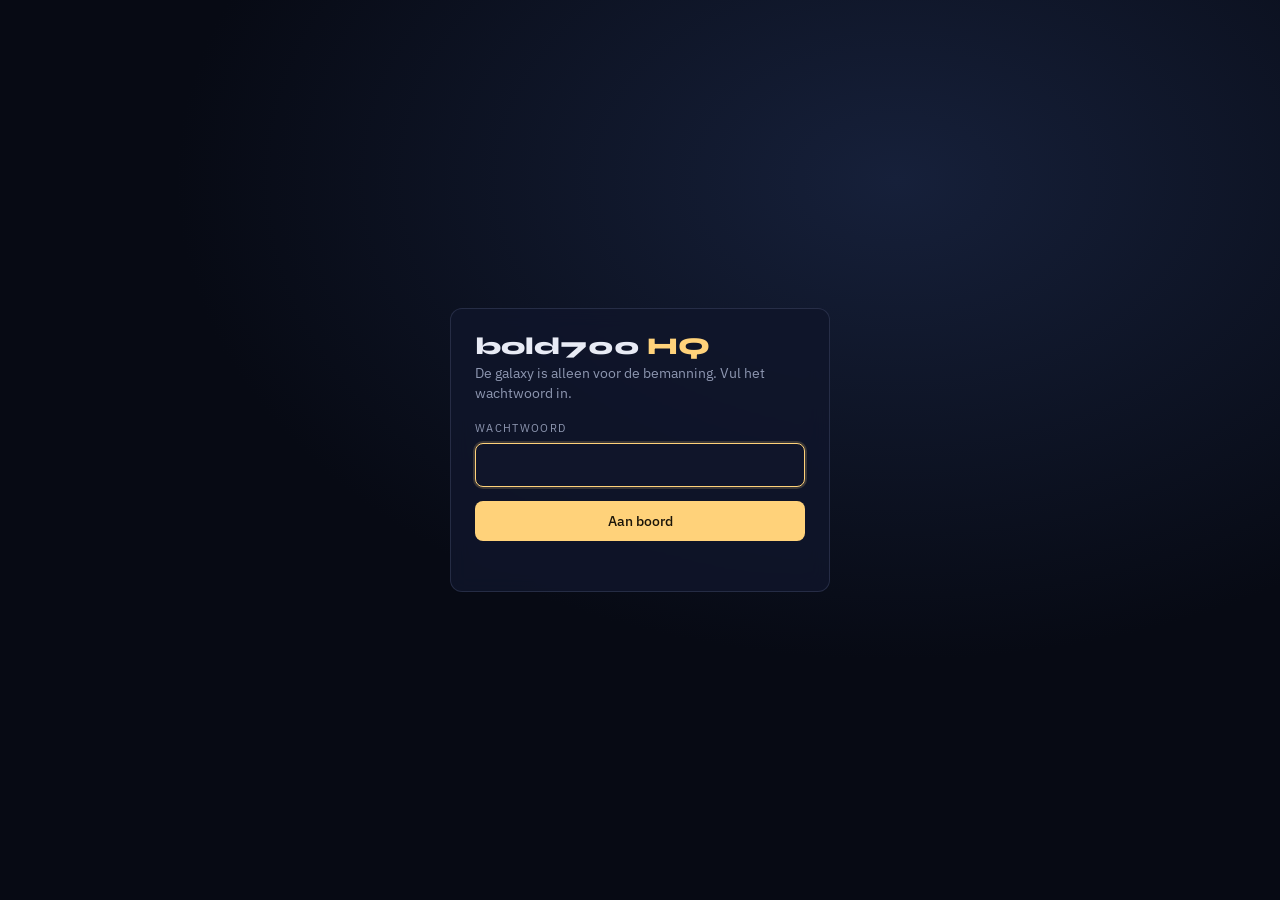
<file: world/login.html>
<!doctype html>
<html lang="nl">
<head>
<meta charset="utf-8">
<title>bold700 HQ · inloggen</title>
<meta name="viewport" content="width=device-width, initial-scale=1">
<link rel="preconnect" href="https://fonts.googleapis.com">
<link rel="stylesheet" href="https://fonts.googleapis.com/css2?family=Syne:wght@700;800&family=IBM+Plex+Sans:wght@400;500&family=IBM+Plex+Mono:wght@400&display=swap">
<style>
  :root { --ground: #070a14; --panel: rgba(16, 21, 42, 0.86); --line: rgba(160, 176, 220, 0.16); --text: #e8ebf5; --muted: #8e97b1; --accent: #ffd27a; }
  * { box-sizing: border-box; }
  html, body { height: 100%; }
  body { margin: 0; padding: 16px; display: grid; place-items: center; background: radial-gradient(1200px 800px at 70% 20%, #16203a 0%, var(--ground) 60%); color: var(--text); font: 14px/1.45 "IBM Plex Sans", system-ui, sans-serif; }
  form { width: min(380px, 100%); padding: 26px 24px; border-radius: 12px; background: var(--panel); border: 1px solid var(--line); backdrop-filter: blur(10px); }
  h1 { margin: 0 0 4px; font: 800 24px/1 "Syne", sans-serif; }
  h1 span { color: var(--accent); }
  p { margin: 0 0 18px; color: var(--muted); }
  label { display: block; font-size: 11px; letter-spacing: .12em; text-transform: uppercase; color: var(--muted); margin-bottom: 6px; }
  input { width: 100%; padding: 10px 12px; border-radius: 8px; background: #10152a; border: 1px solid var(--line); color: var(--text); font: inherit; font-size: 15px; outline: none; }
  input:focus { border-color: var(--accent); box-shadow: 0 0 0 2px rgba(255, 210, 122, .18); }
  button { margin-top: 14px; width: 100%; padding: 11px; border: 0; border-radius: 8px; background: var(--accent); color: #1a1408; font: 500 14px "IBM Plex Sans", sans-serif; cursor: pointer; }
  button:disabled { opacity: .6; }
  .err { margin: 10px 0 0; min-height: 1.2em; font: 12px "IBM Plex Mono", monospace; color: #ff8a80; }
</style>
</head>
<body>
<form id="f">
  <h1>bold700 <span>HQ</span></h1>
  <p>De galaxy is alleen voor de bemanning. Vul het wachtwoord in.</p>
  <label for="pw">Wachtwoord</label>
  <input id="pw" type="password" autocomplete="current-password" autofocus required>
  <button id="go" type="submit">Aan boord</button>
  <p class="err" id="err" aria-live="polite"></p>
</form>
<script>
  const f = document.getElementById("f"), err = document.getElementById("err"), go = document.getElementById("go");
  f.addEventListener("submit", async (e) => {
    e.preventDefault(); err.textContent = ""; go.disabled = true;
    try {
      const r = await fetch("/api/login", { method: "POST", headers: { "Content-Type": "application/json" }, body: JSON.stringify({ password: document.getElementById("pw").value }) });
      const d = await r.json().catch(() => ({}));
      if (!r.ok) throw new Error(d.error || "Inloggen mislukt");
      const next = new URLSearchParams(location.search).get("next") || "/";
      location.href = next.startsWith("/") ? next : "/";
    } catch (x) { err.textContent = x.message; } finally { go.disabled = false; }
  });
</script>
</body>
</html>
</file>
